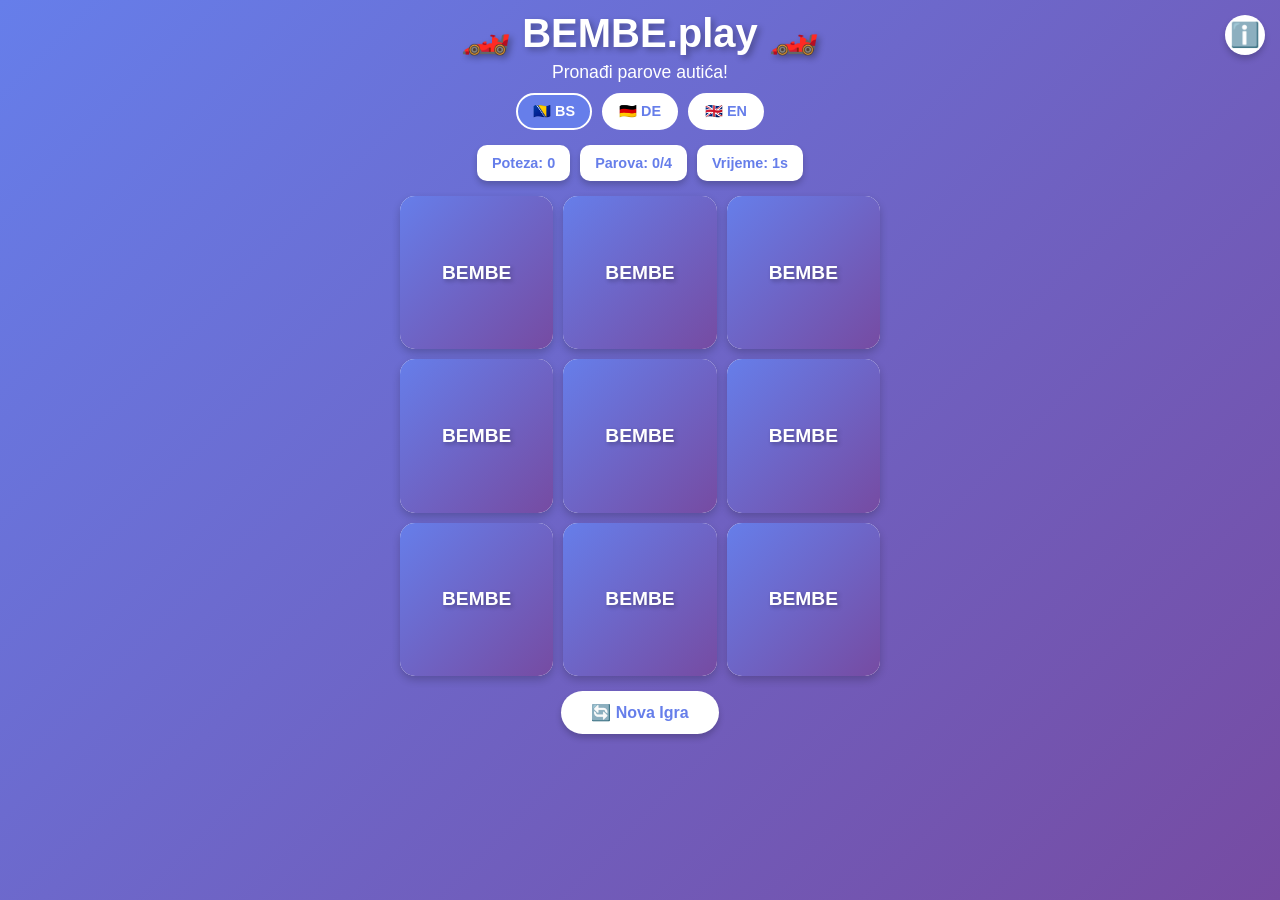
<file: bembe.html>
<!DOCTYPE html>
<html lang="bs">
<head>
    <meta charset="UTF-8">
    <meta name="viewport" content="width=device-width, initial-scale=1.0">
    <title>BEMBE.play</title>
    <style>
        * {
            margin: 0;
            padding: 0;
            box-sizing: border-box;
        }

        body {
            font-family: 'Arial', sans-serif;
            background: linear-gradient(135deg, #667eea 0%, #764ba2 100%);
            min-height: 100vh;
            display: flex;
            flex-direction: column;
            align-items: center;
            padding: 10px;
        }

        .header {
            text-align: center;
            margin-bottom: 15px;
            color: white;
        }

        .header h1 {
            font-size: 2.5em;
            text-shadow: 3px 3px 6px rgba(0,0,0,0.3);
            margin-bottom: 5px;
        }

        .header p {
            font-size: 1.1em;
            margin-bottom: 10px;
        }

        .language-switcher {
            display: flex;
            gap: 10px;
            justify-content: center;
            margin-top: 10px;
        }

        .lang-btn {
            background: white;
            color: #667eea;
            border: 2px solid white;
            padding: 8px 15px;
            border-radius: 20px;
            cursor: pointer;
            font-weight: bold;
            font-size: 0.9em;
            transition: all 0.3s;
        }

        .lang-btn:hover {
            transform: scale(1.05);
        }

        .lang-btn.active {
            background: #667eea;
            color: white;
        }

        .stats {
            display: flex;
            gap: 10px;
            justify-content: center;
            margin-bottom: 15px;
            flex-wrap: wrap;
            width: 100%;
            padding: 0 10px;
        }

        .stat {
            background: white;
            padding: 10px 15px;
            border-radius: 10px;
            box-shadow: 0 4px 6px rgba(0,0,0,0.2);
            font-size: 0.9em;
            font-weight: bold;
            color: #667eea;
        }

        .game-board {
            display: grid;
            grid-template-columns: repeat(3, 1fr);
            gap: 10px;
            width: 100%;
            max-width: 500px;
            margin: 0 auto;
            padding: 0 10px;
        }

        .card {
            aspect-ratio: 1;
            background: white;
            border-radius: 15px;
            cursor: pointer;
            position: relative;
            transform-style: preserve-3d;
            transition: transform 0.6s ease-in-out;
            box-shadow: 0 4px 8px rgba(0,0,0,0.2);
            perspective: 1000px;
        }

        .card:hover {
            transform: scale(1.05);
        }

        .card.flipped {
            transform: rotateY(180deg);
        }

        .card.matched {
            opacity: 1;
            cursor: default;
        }

        .card.matched:hover {
            transform: none;
        }

        .card-front, .card-back {
            position: absolute;
            width: 100%;
            height: 100%;
            backface-visibility: hidden;
            -webkit-backface-visibility: hidden;
            display: flex;
            align-items: center;
            justify-content: center;
            border-radius: 15px;
        }

        .card-front {
            background: linear-gradient(135deg, #667eea 0%, #764ba2 100%);
            font-size: 1.2em;
            font-weight: bold;
            color: white;
            text-shadow: 2px 2px 4px rgba(0,0,0,0.3);
            display: flex;
            align-items: center;
            justify-content: center;
            flex-direction: column;
        }

        .card-back {
            background: white;
            transform: rotateY(180deg);
            padding: 15px;
            display: flex;
            align-items: center;
            justify-content: center;
        }

        .card-back svg {
            width: 100%;
            height: 100%;
        }

        .controls {
            margin-top: 15px;
            text-align: center;
        }

        .btn {
            background: white;
            color: #667eea;
            border: none;
            padding: 12px 30px;
            font-size: 1em;
            border-radius: 25px;
            cursor: pointer;
            font-weight: bold;
            box-shadow: 0 4px 6px rgba(0,0,0,0.2);
            transition: all 0.3s;
        }

        .btn:hover {
            transform: translateY(-2px);
            box-shadow: 0 6px 12px rgba(0,0,0,0.3);
        }

        .btn:active {
            transform: translateY(0);
        }

        .win-message {
            position: fixed;
            top: 50%;
            left: 50%;
            transform: translate(-50%, -50%) scale(0);
            background: white;
            padding: 40px;
            border-radius: 20px;
            box-shadow: 0 10px 30px rgba(0,0,0,0.3);
            text-align: center;
            z-index: 1000;
            transition: transform 0.3s;
        }

        .win-message.show {
            transform: translate(-50%, -50%) scale(1);
        }

        .win-message h2 {
            color: #667eea;
            font-size: 2.5em;
            margin-bottom: 20px;
        }

        .win-message p {
            font-size: 1.3em;
            margin-bottom: 10px;
            color: #333;
        }

        .info-btn {
            position: absolute;
            top: 15px;
            right: 15px;
            width: 40px;
            height: 40px;
            background: white;
            color: #667eea;
            border: none;
            border-radius: 50%;
            font-size: 1.5em;
            cursor: pointer;
            display: flex;
            align-items: center;
            justify-content: center;
            box-shadow: 0 4px 6px rgba(0,0,0,0.2);
            transition: all 0.3s;
            font-weight: bold;
        }

        .info-btn:hover {
            transform: scale(1.1);
            box-shadow: 0 6px 12px rgba(0,0,0,0.3);
        }

        .info-popup {
            position: fixed;
            top: 0;
            left: 0;
            width: 100%;
            height: 100%;
            background: rgba(0,0,0,0.5);
            display: flex;
            align-items: center;
            justify-content: center;
            z-index: 999;
            opacity: 0;
            visibility: hidden;
            transition: all 0.3s;
        }

        .info-popup.show {
            opacity: 1;
            visibility: visible;
        }

        .info-popup-content {
            background: white;
            padding: 40px;
            border-radius: 20px;
            max-width: 500px;
            width: 90%;
            box-shadow: 0 10px 30px rgba(0,0,0,0.3);
            text-align: center;
            animation: slideIn 0.3s ease-out;
        }

        @keyframes slideIn {
            from {
                transform: translateY(-50px);
                opacity: 0;
            }
            to {
                transform: translateY(0);
                opacity: 1;
            }
        }

        .info-popup-content h2 {
            color: #667eea;
            font-size: 1.8em;
            margin-bottom: 15px;
        }

        .info-popup-content p {
            color: #333;
            font-size: 1em;
            line-height: 1.6;
            margin-bottom: 15px;
        }

        .close-info {
            background: #667eea;
            color: white;
            border: none;
            padding: 10px 25px;
            border-radius: 20px;
            cursor: pointer;
            font-weight: bold;
            font-size: 0.9em;
            transition: all 0.3s;
        }

        .close-info:hover {
            background: #764ba2;
            transform: translateY(-2px);
        }

        @media (max-width: 768px) {
            .header h1 {
                font-size: 2em;
            }

            .header p {
                font-size: 1em;
            }
            
            .game-board {
                gap: 8px;
                max-width: 95vw;
                padding: 0 5px;
            }

            .game-board.size-4x4 {
                max-width: 95vw;
            }

            .game-board.size-5x5 {
                max-width: 95vw;
            }
            
            .card-front {
                font-size: 1em;
            }

            .card-back {
                padding: 12px;
            }

            .stat {
                font-size: 0.8em;
                padding: 8px 12px;
            }
        }

        @media (max-width: 480px) {
            .header h1 {
                font-size: 1.5em;
            }

            .card-front {
                font-size: 0.8em;
            }

            .card-back {
                padding: 10px;
            }

            .game-board {
                gap: 5px;
            }
        }
    </style>
</head>
<body>
    <div class="header">
        <button class="info-btn" onclick="openInfoPopup()" title="O igri">ℹ️</button>
        <h1>🏎️ <span id="gameTitle">BEMBE.play</span> 🏎️</h1>
        <p id="gameSubtitle">Pronađi parove autića!</p>
        <div class="language-switcher">
            <button class="lang-btn active" onclick="changeLanguage('bs')">🇧🇦 BS</button>
            <button class="lang-btn" onclick="changeLanguage('de')">🇩🇪 DE</button>
            <button class="lang-btn" onclick="changeLanguage('en')">🇬🇧 EN</button>
        </div>
    </div>

    <div class="info-popup" id="infoPopup">
        <div class="info-popup-content">
            <h2 id="infoTitle">O igri</h2>
            <p id="infoText">Tekst priče...</p>
            <button class="close-info" onclick="closeInfoPopup()" id="closeBtn">Zatvori</button>
        </div>
    </div>

    <div class="stats">
        <div class="stat"><span id="labelMoves">Poteza</span>: <span id="moves">0</span></div>
        <div class="stat"><span id="labelPairs">Parova</span>: <span id="pairs">0</span>/<span id="totalPairs">4</span></div>
        <div class="stat"><span id="labelTime">Vrijeme</span>: <span id="time">0</span>s</div>
    </div>

    <div class="game-board" id="gameBoard"></div>

    <div class="controls">
        <button class="btn" onclick="resetGame()">🔄 <span id="labelNewGame">Nova Igra</span></button>
    </div>

    <div class="win-message" id="winMessage">
        <h2 id="winTitle">🎉 Bravo! 🎉</h2>
        <p id="winText">Pronašao si sve parove!</p>
        <p><span id="labelFinalMoves">Poteza</span>: <span id="finalMoves"></span></p>
        <p><span id="labelFinalTime">Vrijeme</span>: <span id="finalTime"></span>s</p>
        <button class="btn" onclick="resetGame()" style="margin-top: 20px;"><span id="labelPlayAgain">Igraj Opet</span></button>
    </div>

    <script>
        // SVG ikone autića - poboljšane i jasnije za djecu
        const carImages = [
            // Auto 1 - Crveni sedan
            `<svg viewBox="0 0 100 60" xmlns="http://www.w3.org/2000/svg"><defs><filter id="shadow1" x="-50%" y="-50%" width="200%" height="200%"><feDropShadow dx="0" dy="2" stdDeviation="2" flood-opacity="0.3"/></filter></defs><rect x="12" y="28" width="56" height="18" fill="#e74c3c" rx="6" filter="url(#shadow1)"/><rect x="22" y="18" width="28" height="14" fill="#c0392b" rx="4"/><circle cx="24" cy="46" r="7" fill="#2c3e50"/><circle cx="24" cy="46" r="4" fill="#ecf0f1"/><circle cx="56" cy="46" r="7" fill="#2c3e50"/><circle cx="56" cy="46" r="4" fill="#ecf0f1"/><rect x="24" y="20" width="7" height="10" fill="#5dade2" rx="1"/><rect x="45" y="20" width="7" height="10" fill="#5dade2" rx="1"/><line x1="12" y1="36" x2="68" y2="36" stroke="#fff" stroke-width="1" opacity="0.5"/></svg>`,
            
            // Auto 2 - Plavi SUV
            `<svg viewBox="0 0 100 60" xmlns="http://www.w3.org/2000/svg"><defs><filter id="shadow2" x="-50%" y="-50%" width="200%" height="200%"><feDropShadow dx="0" dy="2" stdDeviation="2" flood-opacity="0.3"/></filter></defs><rect x="10" y="26" width="62" height="20" fill="#3498db" rx="6" filter="url(#shadow2)"/><rect x="18" y="14" width="32" height="16" fill="#2980b9" rx="4"/><circle cx="22" cy="47" r="8" fill="#2c3e50"/><circle cx="22" cy="47" r="4" fill="#ecf0f1"/><circle cx="58" cy="47" r="8" fill="#2c3e50"/><circle cx="58" cy="47" r="4" fill="#ecf0f1"/><rect x="20" y="16" width="8" height="12" fill="#5dade2" rx="1"/><rect x="40" y="16" width="8" height="12" fill="#5dade2" rx="1"/><polygon points="42,26 50,26 48,32 44,32" fill="#f39c12" opacity="0.8"/></svg>`,
            
            // Auto 3 - Zeleni kamionet
            `<svg viewBox="0 0 100 60" xmlns="http://www.w3.org/2000/svg"><defs><filter id="shadow3" x="-50%" y="-50%" width="200%" height="200%"><feDropShadow dx="0" dy="2" stdDeviation="2" flood-opacity="0.3"/></filter></defs><rect x="10" y="28" width="60" height="18" fill="#27ae60" rx="5" filter="url(#shadow3)"/><rect x="56" y="16" width="18" height="18" fill="#229954" rx="3"/><circle cx="22" cy="47" r="7" fill="#2c3e50"/><circle cx="22" cy="47" r="4" fill="#ecf0f1"/><circle cx="58" cy="47" r="7" fill="#2c3e50"/><circle cx="58" cy="47" r="4" fill="#ecf0f1"/><rect x="60" y="19" width="10" height="12" fill="#5dade2" rx="1"/><line x1="56" y1="34" x2="70" y2="34" stroke="#fff" stroke-width="1.5" opacity="0.6"/></svg>`,
            
            // Auto 4 - Žuti taksi
            `<svg viewBox="0 0 100 60" xmlns="http://www.w3.org/2000/svg"><defs><filter id="shadow4" x="-50%" y="-50%" width="200%" height="200%"><feDropShadow dx="0" dy="2" stdDeviation="2" flood-opacity="0.3"/></filter></defs><rect x="12" y="28" width="56" height="18" fill="#f39c12" rx="6" filter="url(#shadow4)"/><rect x="22" y="18" width="28" height="14" fill="#e67e22" rx="4"/><rect x="32" y="12" width="12" height="6" fill="#f1c40f" rx="2"/><circle cx="24" cy="46" r="7" fill="#2c3e50"/><circle cx="24" cy="46" r="4" fill="#ecf0f1"/><circle cx="56" cy="46" r="7" fill="#2c3e50"/><circle cx="56" cy="46" r="4" fill="#ecf0f1"/><rect x="24" y="20" width="7" height="10" fill="#5dade2" rx="1"/><rect x="45" y="20" width="7" height="10" fill="#5dade2" rx="1"/><text x="40" y="35" font-size="8" fill="#fff" font-weight="bold" text-anchor="middle">TAXI</text></svg>`,
            
            // Auto 5 - Ljubičasti sportski
            `<svg viewBox="0 0 100 60" xmlns="http://www.w3.org/2000/svg"><defs><filter id="shadow5" x="-50%" y="-50%" width="200%" height="200%"><feDropShadow dx="0" dy="2" stdDeviation="2" flood-opacity="0.3"/></filter></defs><path d="M 15 32 L 22 18 L 58 18 L 70 32 L 70 46 L 15 46 Z" fill="#9b59b6" filter="url(#shadow5)"/><rect x="24" y="20" width="10" height="12" fill="#5dade2" rx="1"/><rect x="48" y="20" width="16" height="12" fill="#5dade2" rx="1"/><circle cx="26" cy="47" r="7" fill="#2c3e50"/><circle cx="26" cy="47" r="4" fill="#ecf0f1"/><circle cx="59" cy="47" r="7" fill="#2c3e50"/><circle cx="59" cy="47" r="4" fill="#ecf0f1"/><line x1="15" y1="40" x2="70" y2="40" stroke="#fff" stroke-width="1" opacity="0.4"/></svg>`,
            
            // Auto 6 - Policijski auto
            `<svg viewBox="0 0 100 60" xmlns="http://www.w3.org/2000/svg"><defs><filter id="shadow6" x="-50%" y="-50%" width="200%" height="200%"><feDropShadow dx="0" dy="2" stdDeviation="2" flood-opacity="0.3"/></filter></defs><rect x="12" y="28" width="56" height="18" fill="#2c3e50" rx="6" filter="url(#shadow6)"/><rect x="22" y="18" width="28" height="14" fill="#34495e" rx="4"/><rect x="32" y="12" width="12" height="6" fill="#e74c3c" rx="1"/><circle cx="24" cy="46" r="7" fill="#2c3e50"/><circle cx="24" cy="46" r="4" fill="#ecf0f1"/><circle cx="56" cy="46" r="7" fill="#2c3e50"/><circle cx="56" cy="46" r="4" fill="#ecf0f1"/><rect x="24" y="20" width="7" height="10" fill="#5dade2" rx="1"/><rect x="45" y="20" width="7" height="10" fill="#5dade2" rx="1"/><text x="40" y="35" font-size="7" fill="#e74c3c" font-weight="bold" text-anchor="middle">🚓</text></svg>`,
            
            // Auto 7 - Narandžasti auto
            `<svg viewBox="0 0 100 60" xmlns="http://www.w3.org/2000/svg"><defs><filter id="shadow7" x="-50%" y="-50%" width="200%" height="200%"><feDropShadow dx="0" dy="2" stdDeviation="2" flood-opacity="0.3"/></filter></defs><rect x="12" y="28" width="56" height="18" fill="#e67e22" rx="6" filter="url(#shadow7)"/><rect x="22" y="18" width="28" height="14" fill="#d35400" rx="4"/><circle cx="24" cy="46" r="7" fill="#2c3e50"/><circle cx="24" cy="46" r="4" fill="#ecf0f1"/><circle cx="56" cy="46" r="7" fill="#2c3e50"/><circle cx="56" cy="46" r="4" fill="#ecf0f1"/><rect x="24" y="20" width="7" height="10" fill="#5dade2" rx="1"/><rect x="45" y="20" width="7" height="10" fill="#5dade2" rx="1"/><polygon points="60,30 68,30 66,36 62,36" fill="#f39c12" opacity="0.9"/></svg>`,
            
            // Auto 8 - Ružičasti auto
            `<svg viewBox="0 0 100 60" xmlns="http://www.w3.org/2000/svg"><defs><filter id="shadow8" x="-50%" y="-50%" width="200%" height="200%"><feDropShadow dx="0" dy="2" stdDeviation="2" flood-opacity="0.3"/></filter></defs><rect x="12" y="28" width="56" height="18" fill="#e91e63" rx="6" filter="url(#shadow8)"/><rect x="22" y="18" width="28" height="14" fill="#c2185b" rx="4"/><circle cx="24" cy="46" r="7" fill="#2c3e50"/><circle cx="24" cy="46" r="4" fill="#ecf0f1"/><circle cx="56" cy="46" r="7" fill="#2c3e50"/><circle cx="56" cy="46" r="4" fill="#ecf0f1"/><rect x="24" y="20" width="7" height="10" fill="#5dade2" rx="1"/><rect x="45" y="20" width="7" height="10" fill="#5dade2" rx="1"/><circle cx="40" cy="24" r="1.5" fill="#fff" opacity="0.7"/></svg>`,
            
            // Auto 9 - Vatrogasno vozilo
            `<svg viewBox="0 0 100 60" xmlns="http://www.w3.org/2000/svg"><defs><filter id="shadow9" x="-50%" y="-50%" width="200%" height="200%"><feDropShadow dx="0" dy="2" stdDeviation="2" flood-opacity="0.3"/></filter></defs><rect x="10" y="26" width="62" height="20" fill="#c0392b" rx="5" filter="url(#shadow9)"/><rect x="52" y="14" width="20" height="16" fill="#e74c3c" rx="3"/><circle cx="20" cy="47" r="8" fill="#2c3e50"/><circle cx="20" cy="47" r="4" fill="#ecf0f1"/><circle cx="62" cy="47" r="8" fill="#2c3e50"/><circle cx="62" cy="47" r="4" fill="#ecf0f1"/><rect x="54" y="17" width="8" height="12" fill="#5dade2" rx="1"/><circle cx="18" cy="32" r="3" fill="#f39c12"/><circle cx="28" cy="32" r="3" fill="#f39c12"/><text x="40" y="38" font-size="8" fill="#fff" font-weight="bold" text-anchor="middle">🚒</text></svg>`,
            
            // Auto 10 - Tirkizni mini
            `<svg viewBox="0 0 100 60" xmlns="http://www.w3.org/2000/svg"><defs><filter id="shadow10" x="-50%" y="-50%" width="200%" height="200%"><feDropShadow dx="0" dy="2" stdDeviation="2" flood-opacity="0.3"/></filter></defs><rect x="16" y="28" width="48" height="16" fill="#16a085" rx="6" filter="url(#shadow10)"/><rect x="24" y="20" width="24" height="12" fill="#1abc9c" rx="3"/><circle cx="26" cy="46" r="6" fill="#2c3e50"/><circle cx="26" cy="46" r="3" fill="#ecf0f1"/><circle cx="54" cy="46" r="6" fill="#2c3e50"/><circle cx="54" cy="46" r="3" fill="#ecf0f1"/><rect x="26" y="22" width="6" height="8" fill="#5dade2" rx="1"/><rect x="40" y="22" width="6" height="8" fill="#5dade2" rx="1"/></svg>`,
            
            // Auto 11 - Braon kamion
            `<svg viewBox="0 0 100 60" xmlns="http://www.w3.org/2000/svg"><defs><filter id="shadow11" x="-50%" y="-50%" width="200%" height="200%"><feDropShadow dx="0" dy="2" stdDeviation="2" flood-opacity="0.3"/></filter></defs><rect x="10" y="22" width="64" height="22" fill="#795548" rx="5" filter="url(#shadow11)"/><rect x="12" y="16" width="28" height="12" fill="#5d4037" rx="2"/><circle cx="20" cy="46" r="8" fill="#2c3e50"/><circle cx="20" cy="46" r="4" fill="#ecf0f1"/><circle cx="62" cy="46" r="8" fill="#2c3e50"/><circle cx="62" cy="46" r="4" fill="#ecf0f1"/><rect x="14" y="18" width="10" height="9" fill="#5dade2" rx="1"/><rect x="28" y="18" width="10" height="9" fill="#5dade2" rx="1"/></svg>`,
            
            // Auto 12 - Srebrni luksuzni
            `<svg viewBox="0 0 100 60" xmlns="http://www.w3.org/2000/svg"><defs><filter id="shadow12" x="-50%" y="-50%" width="200%" height="200%"><feDropShadow dx="0" dy="2" stdDeviation="2" flood-opacity="0.3"/></filter></defs><rect x="12" y="26" width="62" height="20" fill="#bdc3c7" rx="6" filter="url(#shadow12)"/><rect x="20" y="16" width="32" height="14" fill="#95a5a6" rx="3"/><circle cx="24" cy="47" r="8" fill="#2c3e50"/><circle cx="24" cy="47" r="4" fill="#ecf0f1"/><circle cx="60" cy="47" r="8" fill="#2c3e50"/><circle cx="60" cy="47" r="4" fill="#ecf0f1"/><rect x="22" y="18" width="8" height="11" fill="#5dade2" rx="1"/><rect x="40" y="18" width="8" height="11" fill="#5dade2" rx="1"/><line x1="12" y1="36" x2="74" y2="36" stroke="#fff" stroke-width="1.5" opacity="0.4"/></svg>`
        ];
        
        let cards = [];
        let flippedCards = [];
        let matchedPairs = 0;
        let moves = 0;
        let timeElapsed = 0;
        let timerInterval;
        let canFlip = true;
        let currentLanguage = localStorage.getItem('bembememo_lang') || 'bs';
        
        // Zvučni efekti - optimizirani za djecu
        const sounds = {
            flip: new Audio('[data-uri]'),
            match: new Audio('[data-uri]'),
            win: new Audio('[data-uri]'),
            vroom: new Audio('[data-uri]')
        };

        const translations = {
            bs: {
                title: 'BEMBE.play',
                subtitle: 'Pronađi parove autića!',
                moves: 'Poteza',
                pairs: 'Parova',
                time: 'Vrijeme',
                newGame: 'Nova Igra',
                playAgain: 'Igraj Opet',
                winTitle: '🎉 Bravo! 🎉',
                winText: 'Pronašao si sve parove!',
                cardText: 'BEMBE',
                infoTitle: '🎮 O BEMBE.play',
                infoText: 'Zdravo! 👋 Ova igra je napravljena sa mnogo ljubavi za moga sina Svena. 💙 Sven obožava autićе - "bembe" kako on kaže - pa sam odlučio kreirati ovu zabavnu memorijsku igru baš za njega. Cilj je pronađi sve parove autića kroz igru. Svaki match donosi zadovoljstvo i zabavu! 🏎️  Zabavite se!',
                closeBtn: 'Zatvori'
            },
            de: {
                title: 'BEMBE.play',
                subtitle: 'Finde die Auto-Paare!',
                moves: 'Züge',
                pairs: 'Paare',
                time: 'Zeit',
                newGame: 'Neues Spiel',
                playAgain: 'Nochmal',
                winTitle: '🎉 Bravo! 🎉',
                winText: 'Du hast alle Paare gefunden!',
                cardText: 'BEMBE',
                infoTitle: '🎮 Über BEMBE.play',
                infoText: 'Hallo! 👋 Dieses Spiel wurde mit viel Liebe für meinen Sohn Sven gemacht. 💙 Sven liebt Autos - "Bembe" wie er sagt - daher habe ich beschlossen, dieses unterhaltsame Memory-Spiel speziell für ihn zu erstellen. Das Ziel ist, alle Autopaare im Spiel zu finden. Jeder Match bringt Freude und Spaß! 🏎️  Viel Spaß!',
                closeBtn: 'Schließen'
            },
            en: {
                title: 'BEMBE.play',
                subtitle: 'Find the car pairs!',
                moves: 'Moves',
                pairs: 'Pairs',
                time: 'Time',
                newGame: 'New Game',
                playAgain: 'Play Again',
                winTitle: '🎉 Great! 🎉',
                winText: 'You found all pairs!',
                cardText: 'BEMBE',
                infoTitle: '🎮 About BEMBE.play',
                infoText: 'Hello! 👋 This game was created with lots of love for my son Sven. 💙 Sven loves cars - "bembe" as he calls them - so I decided to create this fun memory game just for him. The goal is to find all the car pairs in the game. Each match brings joy and fun! 🏎️  Have fun!',
                closeBtn: 'Close'
            }
        };

        function playSound(soundName) {
            try {
                if (sounds[soundName]) {
                    sounds[soundName].currentTime = 0;
                    const playPromise = sounds[soundName].play();
                    if (playPromise !== undefined) {
                        playPromise.catch(e => {
                            if (e.name !== 'NotAllowedError') {
                                console.log('Sound play failed:', e);
                            }
                        });
                    }
                }
            } catch (e) {
                console.log('Sound error:', e);
            }
        }

        function openInfoPopup() {
            const infoPopup = document.getElementById('infoPopup');
            const t = translations[currentLanguage];
            document.getElementById('infoTitle').textContent = t.infoTitle;
            document.getElementById('infoText').textContent = t.infoText;
            document.getElementById('closeBtn').textContent = t.closeBtn;
            infoPopup.classList.add('show');
        }

        function closeInfoPopup() {
            const infoPopup = document.getElementById('infoPopup');
            infoPopup.classList.remove('show');
        }

        // Zatvori popup kada se klikne van njega
        document.addEventListener('DOMContentLoaded', function() {
            document.getElementById('infoPopup').addEventListener('click', function(e) {
                if (e.target === this) {
                    closeInfoPopup();
                }
            });
        });

        function changeLanguage(lang) {
            currentLanguage = lang;
            localStorage.setItem('bembememo_lang', lang);
            
            document.querySelectorAll('.lang-btn').forEach(btn => {
                btn.classList.remove('active');
            });
            event.target.classList.add('active');
            
            updateLanguage();
        }

        function updateLanguage() {
            const t = translations[currentLanguage];
            
            document.getElementById('gameTitle').textContent = t.title;
            document.getElementById('gameSubtitle').textContent = t.subtitle;
            document.getElementById('labelMoves').textContent = t.moves;
            document.getElementById('labelPairs').textContent = t.pairs;
            document.getElementById('labelTime').textContent = t.time;
            document.getElementById('labelNewGame').textContent = t.newGame;
            document.getElementById('labelPlayAgain').textContent = t.playAgain;
            document.getElementById('labelFinalMoves').textContent = t.moves;
            document.getElementById('labelFinalTime').textContent = t.time;
            document.getElementById('infoTitle').textContent = t.infoTitle;
            document.getElementById('infoText').textContent = t.infoText;
            document.getElementById('closeBtn').textContent = t.closeBtn;
            
            document.querySelectorAll('.card-front').forEach(front => {
                front.textContent = t.cardText;
            });
        }

        function initGame() {
            const gameBoard = document.getElementById('gameBoard');
            gameBoard.innerHTML = '';
            
            // Uvijek 3x3 tabla
            const totalCards = 9;
            const neededPairs = 4;
            
            document.getElementById('totalPairs').textContent = neededPairs;
            
            // Kreiraj 4 para + 1 solo kartica = 9 kartica
            const selectedCars = [];
            const selectedIndices = [];
            
            for (let i = 0; i < neededPairs; i++) {
                selectedCars.push(carImages[i]);
                selectedCars.push(carImages[i]);
                selectedIndices.push(i);
                selectedIndices.push(i);
            }
            
            // Dodaj jednu solo karticu
            selectedCars.push(carImages[neededPairs]);
            selectedIndices.push(neededPairs);
            
            // Pomješaj
            const shuffled = selectedCars.map((car, i) => ({ car, index: selectedIndices[i] }))
                .sort(() => Math.random() - 0.5);
            
            cards = shuffled;
            
            // Kreiraj kartice
            const t = translations[currentLanguage];
            cards.forEach((cardData, index) => {
                const card = document.createElement('div');
                card.className = 'card';
                card.dataset.index = index;
                card.dataset.car = cardData.index;
                
                card.innerHTML = `
                    <div class="card-front">${t.cardText}</div>
                    <div class="card-back">${cardData.car}</div>
                `;
                
                card.addEventListener('click', () => flipCard(card));
                gameBoard.appendChild(card);
            });
            
            // Resetuj statistike
            matchedPairs = 0;
            moves = 0;
            timeElapsed = 0;
            flippedCards = [];
            canFlip = true;
            
            document.getElementById('moves').textContent = '0';
            document.getElementById('pairs').textContent = '0';
            document.getElementById('time').textContent = '0';
            document.getElementById('winMessage').classList.remove('show');
            
            // Pokreni tajmer
            clearInterval(timerInterval);
            timerInterval = setInterval(() => {
                timeElapsed++;
                document.getElementById('time').textContent = timeElapsed;
            }, 1000);
        }

        function flipCard(card) {
            if (!canFlip || card.classList.contains('flipped') || card.classList.contains('matched')) {
                return;
            }
            
            playSound('flip');
            card.classList.add('flipped');
            flippedCards.push(card);
            
            if (flippedCards.length === 2) {
                canFlip = false;
                moves++;
                document.getElementById('moves').textContent = moves;
                
                setTimeout(checkMatch, 1000);
            }
        }

        function checkMatch() {
            const [card1, card2] = flippedCards;
            
            if (card1.dataset.car === card2.dataset.car) {
                playSound('match');
                playSound('vroom');
                card1.classList.add('matched');
                card2.classList.add('matched');
                matchedPairs++;
                document.getElementById('pairs').textContent = matchedPairs;
                
                if (matchedPairs === 4) {
                    clearInterval(timerInterval);
                    setTimeout(() => {
                        playSound('win');
                        showWinMessage();
                    }, 500);
                }
            } else {
                card1.classList.remove('flipped');
                card2.classList.remove('flipped');
            }
            
            flippedCards = [];
            canFlip = true;
        }

        function showWinMessage() {
            document.getElementById('finalMoves').textContent = moves;
            document.getElementById('finalTime').textContent = timeElapsed;
            
            const winMsg = document.getElementById('winMessage');
            const t = translations[currentLanguage];
            
            winMsg.querySelector('h2').textContent = t.winTitle;
            winMsg.querySelector('p').textContent = t.winText;
            
            winMsg.classList.add('show');
        }

        function resetGame() {
            clearInterval(timerInterval);
            initGame();
        }

        // Pokreni igru
        window.onload = function() {
            // Postavi aktivno dugme za jezik
            document.querySelectorAll('.lang-btn').forEach(btn => {
                btn.classList.remove('active');
                if (btn.getAttribute('onclick').includes(currentLanguage)) {
                    btn.classList.add('active');
                }
            });
            
            updateLanguage();
            initGame();
        };
    </script>
</body>
</html>
</file>
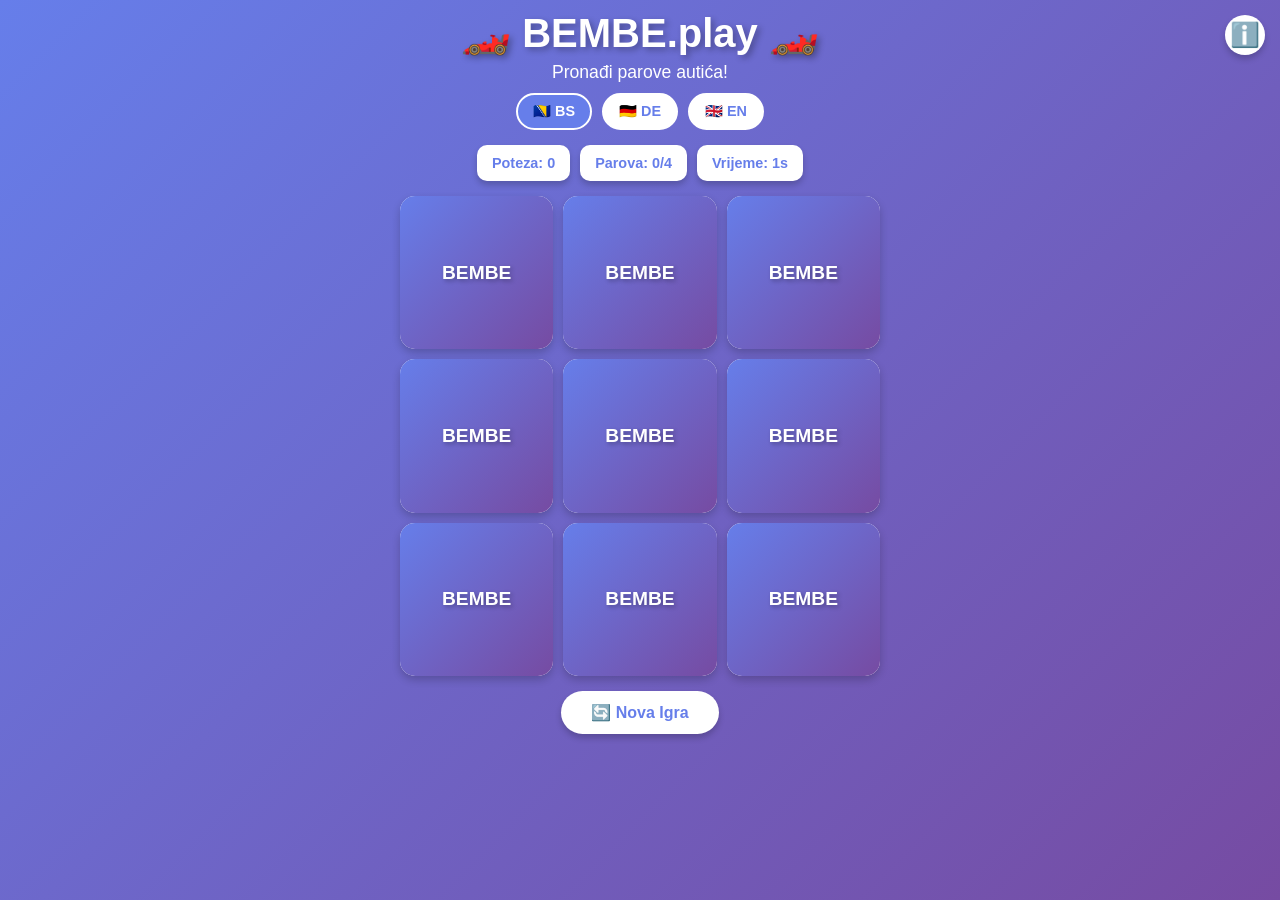
<file: t-abaspahic.de2/bembe.html>
<!DOCTYPE html>
<html lang="bs">
<head>
    <meta charset="UTF-8">
    <meta name="viewport" content="width=device-width, initial-scale=1.0">
    <title>BEMBE.play</title>
       <link rel="icon" type="image/png" href="favicon.png" />
    <style>
        * {
            margin: 0;
            padding: 0;
            box-sizing: border-box;
        }

        body {
            font-family: 'Arial', sans-serif;
            background: linear-gradient(135deg, #667eea 0%, #764ba2 100%);
            min-height: 100vh;
            display: flex;
            flex-direction: column;
            align-items: center;
            padding: 10px;
        }

        .header {
            text-align: center;
            margin-bottom: 15px;
            color: white;
        }

        .header h1 {
            font-size: 2.5em;
            text-shadow: 3px 3px 6px rgba(0,0,0,0.3);
            margin-bottom: 5px;
        }

        .header p {
            font-size: 1.1em;
            margin-bottom: 10px;
        }

        .language-switcher {
            display: flex;
            gap: 10px;
            justify-content: center;
            margin-top: 10px;
        }

        .lang-btn {
            background: white;
            color: #667eea;
            border: 2px solid white;
            padding: 8px 15px;
            border-radius: 20px;
            cursor: pointer;
            font-weight: bold;
            font-size: 0.9em;
            transition: all 0.3s;
        }

        .lang-btn:hover {
            transform: scale(1.05);
        }

        .lang-btn.active {
            background: #667eea;
            color: white;
        }

        .stats {
            display: flex;
            gap: 10px;
            justify-content: center;
            margin-bottom: 15px;
            flex-wrap: wrap;
            width: 100%;
            padding: 0 10px;
        }

        .stat {
            background: white;
            padding: 10px 15px;
            border-radius: 10px;
            box-shadow: 0 4px 6px rgba(0,0,0,0.2);
            font-size: 0.9em;
            font-weight: bold;
            color: #667eea;
        }

        .game-board {
            display: grid;
            grid-template-columns: repeat(3, 1fr);
            gap: 10px;
            width: 100%;
            max-width: 500px;
            margin: 0 auto;
            padding: 0 10px;
        }

        .card {
            aspect-ratio: 1;
            background: white;
            border-radius: 15px;
            cursor: pointer;
            position: relative;
            transform-style: preserve-3d;
            transition: transform 0.6s ease-in-out;
            box-shadow: 0 4px 8px rgba(0,0,0,0.2);
            perspective: 1000px;
        }

        .card:hover {
            transform: scale(1.05);
        }

        .card.flipped {
            transform: rotateY(180deg);
        }

        .card.matched {
            opacity: 1;
            cursor: default;
        }

        .card.matched:hover {
            transform: none;
        }

        .card-front, .card-back {
            position: absolute;
            width: 100%;
            height: 100%;
            backface-visibility: hidden;
            -webkit-backface-visibility: hidden;
            display: flex;
            align-items: center;
            justify-content: center;
            border-radius: 15px;
        }

        .card-front {
            background: linear-gradient(135deg, #667eea 0%, #764ba2 100%);
            font-size: 1.2em;
            font-weight: bold;
            color: white;
            text-shadow: 2px 2px 4px rgba(0,0,0,0.3);
            display: flex;
            align-items: center;
            justify-content: center;
            flex-direction: column;
        }

        .card-back {
            background: white;
            transform: rotateY(180deg);
            padding: 15px;
            display: flex;
            align-items: center;
            justify-content: center;
        }

        .card-back svg {
            width: 100%;
            height: 100%;
        }

        .controls {
            margin-top: 15px;
            text-align: center;
        }

        .btn {
            background: white;
            color: #667eea;
            border: none;
            padding: 12px 30px;
            font-size: 1em;
            border-radius: 25px;
            cursor: pointer;
            font-weight: bold;
            box-shadow: 0 4px 6px rgba(0,0,0,0.2);
            transition: all 0.3s;
        }

        .btn:hover {
            transform: translateY(-2px);
            box-shadow: 0 6px 12px rgba(0,0,0,0.3);
        }

        .btn:active {
            transform: translateY(0);
        }

        .win-message {
            position: fixed;
            top: 50%;
            left: 50%;
            transform: translate(-50%, -50%) scale(0);
            background: white;
            padding: 40px;
            border-radius: 20px;
            box-shadow: 0 10px 30px rgba(0,0,0,0.3);
            text-align: center;
            z-index: 1000;
            transition: transform 0.3s;
        }

        .win-message.show {
            transform: translate(-50%, -50%) scale(1);
        }

        .win-message h2 {
            color: #667eea;
            font-size: 2.5em;
            margin-bottom: 20px;
        }

        .win-message p {
            font-size: 1.3em;
            margin-bottom: 10px;
            color: #333;
        }

        .info-btn {
            position: absolute;
            top: 15px;
            right: 15px;
            width: 40px;
            height: 40px;
            background: white;
            color: #667eea;
            border: none;
            border-radius: 50%;
            font-size: 1.5em;
            cursor: pointer;
            display: flex;
            align-items: center;
            justify-content: center;
            box-shadow: 0 4px 6px rgba(0,0,0,0.2);
            transition: all 0.3s;
            font-weight: bold;
        }

        .info-btn:hover {
            transform: scale(1.1);
            box-shadow: 0 6px 12px rgba(0,0,0,0.3);
        }

        .info-popup {
            position: fixed;
            top: 0;
            left: 0;
            width: 100%;
            height: 100%;
            background: rgba(0,0,0,0.5);
            display: flex;
            align-items: center;
            justify-content: center;
            z-index: 999;
            opacity: 0;
            visibility: hidden;
            transition: all 0.3s;
        }

        .info-popup.show {
            opacity: 1;
            visibility: visible;
        }

        .info-popup-content {
            background: white;
            padding: 40px;
            border-radius: 20px;
            max-width: 500px;
            width: 90%;
            box-shadow: 0 10px 30px rgba(0,0,0,0.3);
            text-align: center;
            animation: slideIn 0.3s ease-out;
        }

        @keyframes slideIn {
            from {
                transform: translateY(-50px);
                opacity: 0;
            }
            to {
                transform: translateY(0);
                opacity: 1;
            }
        }

        .info-popup-content h2 {
            color: #667eea;
            font-size: 1.8em;
            margin-bottom: 15px;
        }

        .info-popup-content p {
            color: #333;
            font-size: 1em;
            line-height: 1.6;
            margin-bottom: 15px;
        }

        .close-info {
            background: #667eea;
            color: white;
            border: none;
            padding: 10px 25px;
            border-radius: 20px;
            cursor: pointer;
            font-weight: bold;
            font-size: 0.9em;
            transition: all 0.3s;
        }

        .close-info:hover {
            background: #764ba2;
            transform: translateY(-2px);
        }

        @media (max-width: 768px) {
            .header h1 {
                font-size: 2em;
            }

            .header p {
                font-size: 1em;
            }
            
            .game-board {
                gap: 8px;
                max-width: 95vw;
                padding: 0 5px;
            }

            .game-board.size-4x4 {
                max-width: 95vw;
            }

            .game-board.size-5x5 {
                max-width: 95vw;
            }
            
            .card-front {
                font-size: 1em;
            }

            .card-back {
                padding: 12px;
            }

            .stat {
                font-size: 0.8em;
                padding: 8px 12px;
            }
        }

        @media (max-width: 480px) {
            .header h1 {
                font-size: 1.5em;
            }

            .card-front {
                font-size: 0.8em;
            }

            .card-back {
                padding: 10px;
            }

            .game-board {
                gap: 5px;
            }
        }
    </style>
</head>
<body>
    <div class="header">
        <button class="info-btn" onclick="openInfoPopup()" title="O igri">ℹ️</button>
        <h1>🏎️ <span id="gameTitle">BEMBE.play</span> 🏎️</h1>
        <p id="gameSubtitle">Pronađi parove autića!</p>
        <div class="language-switcher">
            <button class="lang-btn active" onclick="changeLanguage('bs')">🇧🇦 BS</button>
            <button class="lang-btn" onclick="changeLanguage('de')">🇩🇪 DE</button>
            <button class="lang-btn" onclick="changeLanguage('en')">🇬🇧 EN</button>
        </div>
    </div>

    <div class="info-popup" id="infoPopup">
        <div class="info-popup-content">
            <h2 id="infoTitle">O igri</h2>
            <p id="infoText">Tekst priče...</p>
            <button class="close-info" onclick="closeInfoPopup()" id="closeBtn">Zatvori</button>
        </div>
    </div>

    <div class="stats">
        <div class="stat"><span id="labelMoves">Poteza</span>: <span id="moves">0</span></div>
        <div class="stat"><span id="labelPairs">Parova</span>: <span id="pairs">0</span>/<span id="totalPairs">4</span></div>
        <div class="stat"><span id="labelTime">Vrijeme</span>: <span id="time">0</span>s</div>
    </div>

    <div class="game-board" id="gameBoard"></div>

    <div class="controls">
        <button class="btn" onclick="resetGame()">🔄 <span id="labelNewGame">Nova Igra</span></button>
    </div>

    <div class="win-message" id="winMessage">
        <h2 id="winTitle">🎉 Bravo! 🎉</h2>
        <p id="winText">Pronašao si sve parove!</p>
        <p><span id="labelFinalMoves">Poteza</span>: <span id="finalMoves"></span></p>
        <p><span id="labelFinalTime">Vrijeme</span>: <span id="finalTime"></span>s</p>
        <button class="btn" onclick="resetGame()" style="margin-top: 20px;"><span id="labelPlayAgain">Igraj Opet</span></button>
    </div>

    <script>
        // SVG ikone autića - poboljšane i jasnije za djecu
        const carImages = [
            // Auto 1 - Crveni sedan
            `<svg viewBox="0 0 100 60" xmlns="http://www.w3.org/2000/svg"><defs><filter id="shadow1" x="-50%" y="-50%" width="200%" height="200%"><feDropShadow dx="0" dy="2" stdDeviation="2" flood-opacity="0.3"/></filter></defs><rect x="12" y="28" width="56" height="18" fill="#e74c3c" rx="6" filter="url(#shadow1)"/><rect x="22" y="18" width="28" height="14" fill="#c0392b" rx="4"/><circle cx="24" cy="46" r="7" fill="#2c3e50"/><circle cx="24" cy="46" r="4" fill="#ecf0f1"/><circle cx="56" cy="46" r="7" fill="#2c3e50"/><circle cx="56" cy="46" r="4" fill="#ecf0f1"/><rect x="24" y="20" width="7" height="10" fill="#5dade2" rx="1"/><rect x="45" y="20" width="7" height="10" fill="#5dade2" rx="1"/><line x1="12" y1="36" x2="68" y2="36" stroke="#fff" stroke-width="1" opacity="0.5"/></svg>`,
            
            // Auto 2 - Plavi SUV
            `<svg viewBox="0 0 100 60" xmlns="http://www.w3.org/2000/svg"><defs><filter id="shadow2" x="-50%" y="-50%" width="200%" height="200%"><feDropShadow dx="0" dy="2" stdDeviation="2" flood-opacity="0.3"/></filter></defs><rect x="10" y="26" width="62" height="20" fill="#3498db" rx="6" filter="url(#shadow2)"/><rect x="18" y="14" width="32" height="16" fill="#2980b9" rx="4"/><circle cx="22" cy="47" r="8" fill="#2c3e50"/><circle cx="22" cy="47" r="4" fill="#ecf0f1"/><circle cx="58" cy="47" r="8" fill="#2c3e50"/><circle cx="58" cy="47" r="4" fill="#ecf0f1"/><rect x="20" y="16" width="8" height="12" fill="#5dade2" rx="1"/><rect x="40" y="16" width="8" height="12" fill="#5dade2" rx="1"/><polygon points="42,26 50,26 48,32 44,32" fill="#f39c12" opacity="0.8"/></svg>`,
            
            // Auto 3 - Zeleni kamionet
            `<svg viewBox="0 0 100 60" xmlns="http://www.w3.org/2000/svg"><defs><filter id="shadow3" x="-50%" y="-50%" width="200%" height="200%"><feDropShadow dx="0" dy="2" stdDeviation="2" flood-opacity="0.3"/></filter></defs><rect x="10" y="28" width="60" height="18" fill="#27ae60" rx="5" filter="url(#shadow3)"/><rect x="56" y="16" width="18" height="18" fill="#229954" rx="3"/><circle cx="22" cy="47" r="7" fill="#2c3e50"/><circle cx="22" cy="47" r="4" fill="#ecf0f1"/><circle cx="58" cy="47" r="7" fill="#2c3e50"/><circle cx="58" cy="47" r="4" fill="#ecf0f1"/><rect x="60" y="19" width="10" height="12" fill="#5dade2" rx="1"/><line x1="56" y1="34" x2="70" y2="34" stroke="#fff" stroke-width="1.5" opacity="0.6"/></svg>`,
            
            // Auto 4 - Žuti taksi
            `<svg viewBox="0 0 100 60" xmlns="http://www.w3.org/2000/svg"><defs><filter id="shadow4" x="-50%" y="-50%" width="200%" height="200%"><feDropShadow dx="0" dy="2" stdDeviation="2" flood-opacity="0.3"/></filter></defs><rect x="12" y="28" width="56" height="18" fill="#f39c12" rx="6" filter="url(#shadow4)"/><rect x="22" y="18" width="28" height="14" fill="#e67e22" rx="4"/><rect x="32" y="12" width="12" height="6" fill="#f1c40f" rx="2"/><circle cx="24" cy="46" r="7" fill="#2c3e50"/><circle cx="24" cy="46" r="4" fill="#ecf0f1"/><circle cx="56" cy="46" r="7" fill="#2c3e50"/><circle cx="56" cy="46" r="4" fill="#ecf0f1"/><rect x="24" y="20" width="7" height="10" fill="#5dade2" rx="1"/><rect x="45" y="20" width="7" height="10" fill="#5dade2" rx="1"/><text x="40" y="35" font-size="8" fill="#fff" font-weight="bold" text-anchor="middle">TAXI</text></svg>`,
            
            // Auto 5 - Ljubičasti sportski
            `<svg viewBox="0 0 100 60" xmlns="http://www.w3.org/2000/svg"><defs><filter id="shadow5" x="-50%" y="-50%" width="200%" height="200%"><feDropShadow dx="0" dy="2" stdDeviation="2" flood-opacity="0.3"/></filter></defs><path d="M 15 32 L 22 18 L 58 18 L 70 32 L 70 46 L 15 46 Z" fill="#9b59b6" filter="url(#shadow5)"/><rect x="24" y="20" width="10" height="12" fill="#5dade2" rx="1"/><rect x="48" y="20" width="16" height="12" fill="#5dade2" rx="1"/><circle cx="26" cy="47" r="7" fill="#2c3e50"/><circle cx="26" cy="47" r="4" fill="#ecf0f1"/><circle cx="59" cy="47" r="7" fill="#2c3e50"/><circle cx="59" cy="47" r="4" fill="#ecf0f1"/><line x1="15" y1="40" x2="70" y2="40" stroke="#fff" stroke-width="1" opacity="0.4"/></svg>`,
            
            // Auto 6 - Policijski auto
            `<svg viewBox="0 0 100 60" xmlns="http://www.w3.org/2000/svg"><defs><filter id="shadow6" x="-50%" y="-50%" width="200%" height="200%"><feDropShadow dx="0" dy="2" stdDeviation="2" flood-opacity="0.3"/></filter></defs><rect x="12" y="28" width="56" height="18" fill="#2c3e50" rx="6" filter="url(#shadow6)"/><rect x="22" y="18" width="28" height="14" fill="#34495e" rx="4"/><rect x="32" y="12" width="12" height="6" fill="#e74c3c" rx="1"/><circle cx="24" cy="46" r="7" fill="#2c3e50"/><circle cx="24" cy="46" r="4" fill="#ecf0f1"/><circle cx="56" cy="46" r="7" fill="#2c3e50"/><circle cx="56" cy="46" r="4" fill="#ecf0f1"/><rect x="24" y="20" width="7" height="10" fill="#5dade2" rx="1"/><rect x="45" y="20" width="7" height="10" fill="#5dade2" rx="1"/><text x="40" y="35" font-size="7" fill="#e74c3c" font-weight="bold" text-anchor="middle">🚓</text></svg>`,
            
            // Auto 7 - Narandžasti auto
            `<svg viewBox="0 0 100 60" xmlns="http://www.w3.org/2000/svg"><defs><filter id="shadow7" x="-50%" y="-50%" width="200%" height="200%"><feDropShadow dx="0" dy="2" stdDeviation="2" flood-opacity="0.3"/></filter></defs><rect x="12" y="28" width="56" height="18" fill="#e67e22" rx="6" filter="url(#shadow7)"/><rect x="22" y="18" width="28" height="14" fill="#d35400" rx="4"/><circle cx="24" cy="46" r="7" fill="#2c3e50"/><circle cx="24" cy="46" r="4" fill="#ecf0f1"/><circle cx="56" cy="46" r="7" fill="#2c3e50"/><circle cx="56" cy="46" r="4" fill="#ecf0f1"/><rect x="24" y="20" width="7" height="10" fill="#5dade2" rx="1"/><rect x="45" y="20" width="7" height="10" fill="#5dade2" rx="1"/><polygon points="60,30 68,30 66,36 62,36" fill="#f39c12" opacity="0.9"/></svg>`,
            
            // Auto 8 - Ružičasti auto
            `<svg viewBox="0 0 100 60" xmlns="http://www.w3.org/2000/svg"><defs><filter id="shadow8" x="-50%" y="-50%" width="200%" height="200%"><feDropShadow dx="0" dy="2" stdDeviation="2" flood-opacity="0.3"/></filter></defs><rect x="12" y="28" width="56" height="18" fill="#e91e63" rx="6" filter="url(#shadow8)"/><rect x="22" y="18" width="28" height="14" fill="#c2185b" rx="4"/><circle cx="24" cy="46" r="7" fill="#2c3e50"/><circle cx="24" cy="46" r="4" fill="#ecf0f1"/><circle cx="56" cy="46" r="7" fill="#2c3e50"/><circle cx="56" cy="46" r="4" fill="#ecf0f1"/><rect x="24" y="20" width="7" height="10" fill="#5dade2" rx="1"/><rect x="45" y="20" width="7" height="10" fill="#5dade2" rx="1"/><circle cx="40" cy="24" r="1.5" fill="#fff" opacity="0.7"/></svg>`,
            
            // Auto 9 - Vatrogasno vozilo
            `<svg viewBox="0 0 100 60" xmlns="http://www.w3.org/2000/svg"><defs><filter id="shadow9" x="-50%" y="-50%" width="200%" height="200%"><feDropShadow dx="0" dy="2" stdDeviation="2" flood-opacity="0.3"/></filter></defs><rect x="10" y="26" width="62" height="20" fill="#c0392b" rx="5" filter="url(#shadow9)"/><rect x="52" y="14" width="20" height="16" fill="#e74c3c" rx="3"/><circle cx="20" cy="47" r="8" fill="#2c3e50"/><circle cx="20" cy="47" r="4" fill="#ecf0f1"/><circle cx="62" cy="47" r="8" fill="#2c3e50"/><circle cx="62" cy="47" r="4" fill="#ecf0f1"/><rect x="54" y="17" width="8" height="12" fill="#5dade2" rx="1"/><circle cx="18" cy="32" r="3" fill="#f39c12"/><circle cx="28" cy="32" r="3" fill="#f39c12"/><text x="40" y="38" font-size="8" fill="#fff" font-weight="bold" text-anchor="middle">🚒</text></svg>`,
            
            // Auto 10 - Tirkizni mini
            `<svg viewBox="0 0 100 60" xmlns="http://www.w3.org/2000/svg"><defs><filter id="shadow10" x="-50%" y="-50%" width="200%" height="200%"><feDropShadow dx="0" dy="2" stdDeviation="2" flood-opacity="0.3"/></filter></defs><rect x="16" y="28" width="48" height="16" fill="#16a085" rx="6" filter="url(#shadow10)"/><rect x="24" y="20" width="24" height="12" fill="#1abc9c" rx="3"/><circle cx="26" cy="46" r="6" fill="#2c3e50"/><circle cx="26" cy="46" r="3" fill="#ecf0f1"/><circle cx="54" cy="46" r="6" fill="#2c3e50"/><circle cx="54" cy="46" r="3" fill="#ecf0f1"/><rect x="26" y="22" width="6" height="8" fill="#5dade2" rx="1"/><rect x="40" y="22" width="6" height="8" fill="#5dade2" rx="1"/></svg>`,
            
            // Auto 11 - Braon kamion
            `<svg viewBox="0 0 100 60" xmlns="http://www.w3.org/2000/svg"><defs><filter id="shadow11" x="-50%" y="-50%" width="200%" height="200%"><feDropShadow dx="0" dy="2" stdDeviation="2" flood-opacity="0.3"/></filter></defs><rect x="10" y="22" width="64" height="22" fill="#795548" rx="5" filter="url(#shadow11)"/><rect x="12" y="16" width="28" height="12" fill="#5d4037" rx="2"/><circle cx="20" cy="46" r="8" fill="#2c3e50"/><circle cx="20" cy="46" r="4" fill="#ecf0f1"/><circle cx="62" cy="46" r="8" fill="#2c3e50"/><circle cx="62" cy="46" r="4" fill="#ecf0f1"/><rect x="14" y="18" width="10" height="9" fill="#5dade2" rx="1"/><rect x="28" y="18" width="10" height="9" fill="#5dade2" rx="1"/></svg>`,
            
            // Auto 12 - Srebrni luksuzni
            `<svg viewBox="0 0 100 60" xmlns="http://www.w3.org/2000/svg"><defs><filter id="shadow12" x="-50%" y="-50%" width="200%" height="200%"><feDropShadow dx="0" dy="2" stdDeviation="2" flood-opacity="0.3"/></filter></defs><rect x="12" y="26" width="62" height="20" fill="#bdc3c7" rx="6" filter="url(#shadow12)"/><rect x="20" y="16" width="32" height="14" fill="#95a5a6" rx="3"/><circle cx="24" cy="47" r="8" fill="#2c3e50"/><circle cx="24" cy="47" r="4" fill="#ecf0f1"/><circle cx="60" cy="47" r="8" fill="#2c3e50"/><circle cx="60" cy="47" r="4" fill="#ecf0f1"/><rect x="22" y="18" width="8" height="11" fill="#5dade2" rx="1"/><rect x="40" y="18" width="8" height="11" fill="#5dade2" rx="1"/><line x1="12" y1="36" x2="74" y2="36" stroke="#fff" stroke-width="1.5" opacity="0.4"/></svg>`
        ];
        
        let cards = [];
        let flippedCards = [];
        let matchedPairs = 0;
        let moves = 0;
        let timeElapsed = 0;
        let timerInterval;
        let canFlip = true;
        let currentLanguage = localStorage.getItem('bembememo_lang') || 'bs';
        
        // Zvučni efekti - optimizirani za djecu
        const sounds = {
            flip: new Audio('[data-uri]'),
            match: new Audio('[data-uri]'),
            win: new Audio('[data-uri]'),
            vroom: new Audio('[data-uri]')
        };

        const translations = {
            bs: {
                title: 'BEMBE.play',
                subtitle: 'Pronađi parove autića!',
                moves: 'Poteza',
                pairs: 'Parova',
                time: 'Vrijeme',
                newGame: 'Nova Igra',
                playAgain: 'Igraj Opet',
                winTitle: '🎉 Bravo! 🎉',
                winText: 'Pronašao si sve parove!',
                cardText: 'BEMBE',
                infoTitle: '🎮 O BEMBE.play',
                infoText: 'Zdravo! 👋 Ova igra je napravljena sa mnogo ljubavi za moga sina Svena. 💙 Sven obožava autićе - "bembe" kako on kaže - pa sam odlučio kreirati ovu zabavnu memorijsku igru baš za njega. Cilj je pronađi sve parove autića kroz igru. Svaki match donosi zadovoljstvo i zabavu! 🏎️  Zabavite se!',
                closeBtn: 'Zatvori'
            },
            de: {
                title: 'BEMBE.play',
                subtitle: 'Finde die Auto-Paare!',
                moves: 'Züge',
                pairs: 'Paare',
                time: 'Zeit',
                newGame: 'Neues Spiel',
                playAgain: 'Nochmal',
                winTitle: '🎉 Bravo! 🎉',
                winText: 'Du hast alle Paare gefunden!',
                cardText: 'BEMBE',
                infoTitle: '🎮 Über BEMBE.play',
                infoText: 'Hallo! 👋 Dieses Spiel wurde mit viel Liebe für meinen Sohn Sven gemacht. 💙 Sven liebt Autos - "Bembe" wie er sagt - daher habe ich beschlossen, dieses unterhaltsame Memory-Spiel speziell für ihn zu erstellen. Das Ziel ist, alle Autopaare im Spiel zu finden. Jeder Match bringt Freude und Spaß! 🏎️  Viel Spaß!',
                closeBtn: 'Schließen'
            },
            en: {
                title: 'BEMBE.play',
                subtitle: 'Find the car pairs!',
                moves: 'Moves',
                pairs: 'Pairs',
                time: 'Time',
                newGame: 'New Game',
                playAgain: 'Play Again',
                winTitle: '🎉 Great! 🎉',
                winText: 'You found all pairs!',
                cardText: 'BEMBE',
                infoTitle: '🎮 About BEMBE.play',
                infoText: 'Hello! 👋 This game was created with lots of love for my son Sven. 💙 Sven loves cars - "bembe" as he calls them - so I decided to create this fun memory game just for him. The goal is to find all the car pairs in the game. Each match brings joy and fun! 🏎️  Have fun!',
                closeBtn: 'Close'
            }
        };

        function playSound(soundName) {
            try {
                if (sounds[soundName]) {
                    sounds[soundName].currentTime = 0;
                    const playPromise = sounds[soundName].play();
                    if (playPromise !== undefined) {
                        playPromise.catch(e => {
                            if (e.name !== 'NotAllowedError') {
                                console.log('Sound play failed:', e);
                            }
                        });
                    }
                }
            } catch (e) {
                console.log('Sound error:', e);
            }
        }

        function openInfoPopup() {
            const infoPopup = document.getElementById('infoPopup');
            const t = translations[currentLanguage];
            document.getElementById('infoTitle').textContent = t.infoTitle;
            document.getElementById('infoText').textContent = t.infoText;
            document.getElementById('closeBtn').textContent = t.closeBtn;
            infoPopup.classList.add('show');
        }

        function closeInfoPopup() {
            const infoPopup = document.getElementById('infoPopup');
            infoPopup.classList.remove('show');
        }

        // Zatvori popup kada se klikne van njega
        document.addEventListener('DOMContentLoaded', function() {
            document.getElementById('infoPopup').addEventListener('click', function(e) {
                if (e.target === this) {
                    closeInfoPopup();
                }
            });
        });

        function changeLanguage(lang) {
            currentLanguage = lang;
            localStorage.setItem('bembememo_lang', lang);
            
            document.querySelectorAll('.lang-btn').forEach(btn => {
                btn.classList.remove('active');
            });
            event.target.classList.add('active');
            
            updateLanguage();
        }

        function updateLanguage() {
            const t = translations[currentLanguage];
            
            document.getElementById('gameTitle').textContent = t.title;
            document.getElementById('gameSubtitle').textContent = t.subtitle;
            document.getElementById('labelMoves').textContent = t.moves;
            document.getElementById('labelPairs').textContent = t.pairs;
            document.getElementById('labelTime').textContent = t.time;
            document.getElementById('labelNewGame').textContent = t.newGame;
            document.getElementById('labelPlayAgain').textContent = t.playAgain;
            document.getElementById('labelFinalMoves').textContent = t.moves;
            document.getElementById('labelFinalTime').textContent = t.time;
            document.getElementById('infoTitle').textContent = t.infoTitle;
            document.getElementById('infoText').textContent = t.infoText;
            document.getElementById('closeBtn').textContent = t.closeBtn;
            
            document.querySelectorAll('.card-front').forEach(front => {
                front.textContent = t.cardText;
            });
        }

        function initGame() {
            const gameBoard = document.getElementById('gameBoard');
            gameBoard.innerHTML = '';
            
            // Uvijek 3x3 tabla
            const totalCards = 9;
            const neededPairs = 4;
            
            document.getElementById('totalPairs').textContent = neededPairs;
            
            // Kreiraj 4 para + 1 solo kartica = 9 kartica
            const selectedCars = [];
            const selectedIndices = [];
            
            for (let i = 0; i < neededPairs; i++) {
                selectedCars.push(carImages[i]);
                selectedCars.push(carImages[i]);
                selectedIndices.push(i);
                selectedIndices.push(i);
            }
            
            // Dodaj jednu solo karticu
            selectedCars.push(carImages[neededPairs]);
            selectedIndices.push(neededPairs);
            
            // Pomješaj
            const shuffled = selectedCars.map((car, i) => ({ car, index: selectedIndices[i] }))
                .sort(() => Math.random() - 0.5);
            
            cards = shuffled;
            
            // Kreiraj kartice
            const t = translations[currentLanguage];
            cards.forEach((cardData, index) => {
                const card = document.createElement('div');
                card.className = 'card';
                card.dataset.index = index;
                card.dataset.car = cardData.index;
                
                card.innerHTML = `
                    <div class="card-front">${t.cardText}</div>
                    <div class="card-back">${cardData.car}</div>
                `;
                
                card.addEventListener('click', () => flipCard(card));
                gameBoard.appendChild(card);
            });
            
            // Resetuj statistike
            matchedPairs = 0;
            moves = 0;
            timeElapsed = 0;
            flippedCards = [];
            canFlip = true;
            
            document.getElementById('moves').textContent = '0';
            document.getElementById('pairs').textContent = '0';
            document.getElementById('time').textContent = '0';
            document.getElementById('winMessage').classList.remove('show');
            
            // Pokreni tajmer
            clearInterval(timerInterval);
            timerInterval = setInterval(() => {
                timeElapsed++;
                document.getElementById('time').textContent = timeElapsed;
            }, 1000);
        }

        function flipCard(card) {
            if (!canFlip || card.classList.contains('flipped') || card.classList.contains('matched')) {
                return;
            }
            
            playSound('flip');
            card.classList.add('flipped');
            flippedCards.push(card);
            
            if (flippedCards.length === 2) {
                canFlip = false;
                moves++;
                document.getElementById('moves').textContent = moves;
                
                setTimeout(checkMatch, 1000);
            }
        }

        function checkMatch() {
            const [card1, card2] = flippedCards;
            
            if (card1.dataset.car === card2.dataset.car) {
                playSound('match');
                playSound('vroom');
                card1.classList.add('matched');
                card2.classList.add('matched');
                matchedPairs++;
                document.getElementById('pairs').textContent = matchedPairs;
                
                if (matchedPairs === 4) {
                    clearInterval(timerInterval);
                    setTimeout(() => {
                        playSound('win');
                        showWinMessage();
                    }, 500);
                }
            } else {
                card1.classList.remove('flipped');
                card2.classList.remove('flipped');
            }
            
            flippedCards = [];
            canFlip = true;
        }

        function showWinMessage() {
            document.getElementById('finalMoves').textContent = moves;
            document.getElementById('finalTime').textContent = timeElapsed;
            
            const winMsg = document.getElementById('winMessage');
            const t = translations[currentLanguage];
            
            winMsg.querySelector('h2').textContent = t.winTitle;
            winMsg.querySelector('p').textContent = t.winText;
            
            winMsg.classList.add('show');
        }

        function resetGame() {
            clearInterval(timerInterval);
            initGame();
        }

        // Pokreni igru
        window.onload = function() {
            // Postavi aktivno dugme za jezik
            document.querySelectorAll('.lang-btn').forEach(btn => {
                btn.classList.remove('active');
                if (btn.getAttribute('onclick').includes(currentLanguage)) {
                    btn.classList.add('active');
                }
            });
            
            updateLanguage();
            initGame();
        };
    </script>
</body>
</html>
</file>
